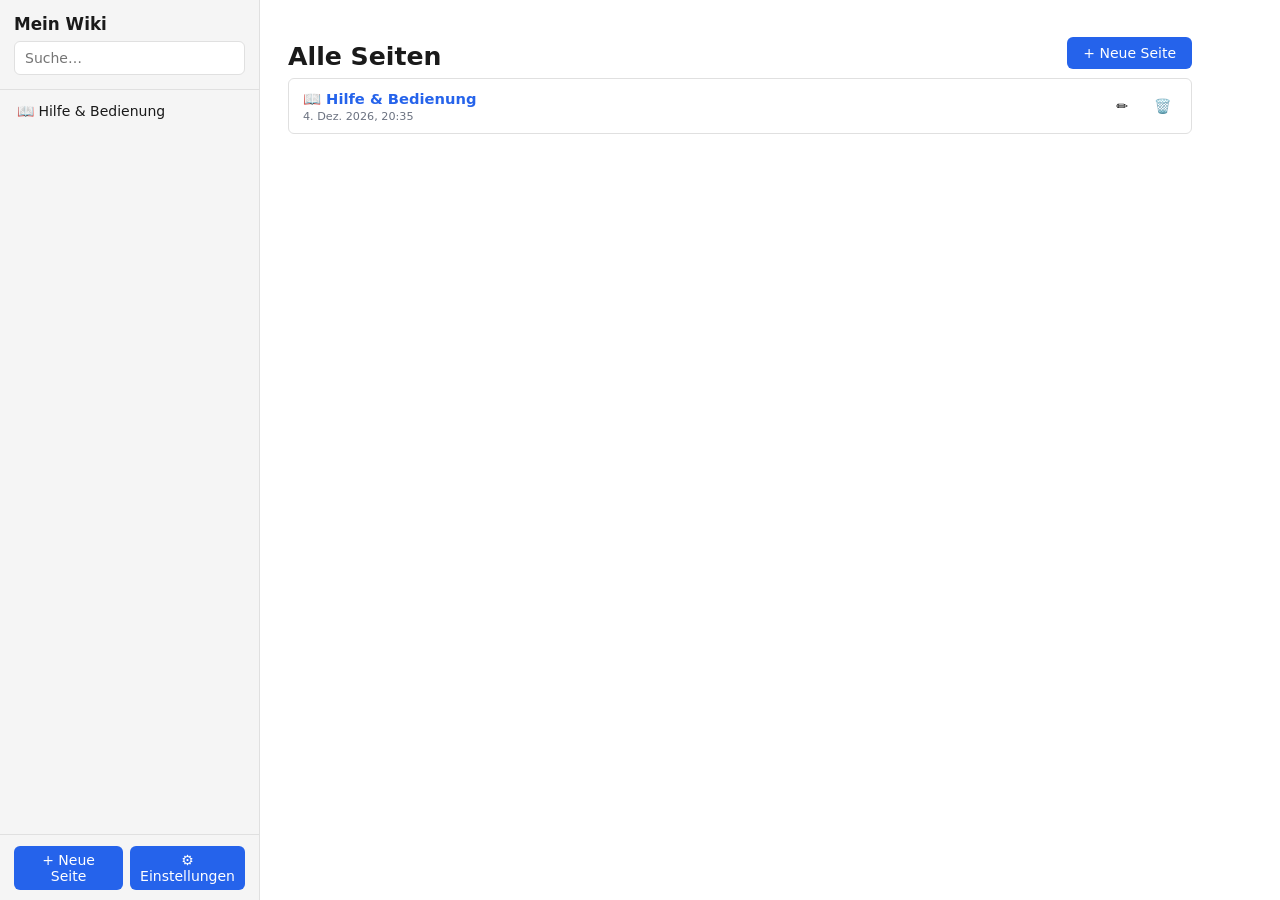
<file: bettina-wiki/index.html>
<!doctype html>
<html lang="de">
  <meta charset="utf-8" />
  <meta name="viewport" content="width=device-width,initial-scale=1" />
  <title id="title">Mein Wiki</title>
  <link
    rel="icon"
    type="image/svg+xml"
    href="data:image/svg+xml,%3Csvg xmlns='http://www.w3.org/2000/svg' viewBox='0 0 100 100'%3E%3Crect width='100' height='100' rx='20' fill='%232563eb'/%3E%3Ctext x='50' y='70' font-size='65' font-weight='700' font-family='system-ui,sans-serif' text-anchor='middle' fill='white'%3EB%3C/text%3E%3C/svg%3E"
  />

  <style>
    :root {
      --font:
        system-ui, -apple-system, Segoe UI, Roboto, Helvetica, Arial, sans-serif;
      --mono: SF Mono, Cascadia Code, Consolas, monospace;
      --size: 14px;
      --color: #1a1a1a;
      --bg: #fff;
      --sb-bg: #f5f5f5;
      --sb-w: 260px;
      --link: #2563eb;
      --btn: #2563eb;
      --btn-c: #fff;
      --btn-r: 6px;
      --bd: #e0e0e0;
      --focus: #2563eb;
      --ok: #16a34a;
      --err: #dc2626;
      --muted: #6b7280;
      --h-mg: 1rem 0 0.5rem;
      --h1: 1.8rem;
      --h2: 1.5rem;
      --h3: 1.3rem;
      --gap: 0.5rem;
    }
    *,
    *::before,
    *::after {
      box-sizing: border-box;
      margin: 0;
      padding: 0;
    }
    html {
      font-family: var(--font);
      font-size: var(--size);
      color: var(--color);
      background: var(--bg);
      scroll-behavior: smooth;
    }
    body {
      margin: 0;
      display: flex;
      min-height: 100vh;
    }
    a {
      color: var(--link);
      text-decoration: none;
    }
    a:hover {
      text-decoration: underline;
    }
    a.wl {
      border-bottom: 1px dotted var(--link);
    }
    a.wl::before {
      content: "📄 ";
      font-size: 0.8em;
    }
    a.wl:hover::after {
      content: " (Wiki-Seite)";
      font-size: 0.7em;
      color: var(--muted);
    }
    a[href^="http"]::after {
      content: " ↗";
      font-size: 0.7em;
    }
    button {
      cursor: pointer;
      font: inherit;
      font-size: inherit;
    }
    :focus-visible {
      outline: 2px solid var(--focus);
      outline-offset: 2px;
    }
    input,
    textarea {
      font: inherit;
      font-size: inherit;
      border: 1px solid var(--bd);
      border-radius: var(--btn-r);
      padding: 8px 10px;
      width: 100%;
    }
    input:focus,
    textarea:focus {
      outline: 2px solid var(--focus);
      outline-offset: -1px;
      border-color: transparent;
    }

    /* Sidebar */
    #sb {
      width: var(--sb-w);
      background: var(--sb-bg);
      border-right: 1px solid var(--bd);
      display: flex;
      flex-direction: column;
      overflow: hidden;
      position: fixed;
      top: 0;
      left: 0;
      bottom: 0;
      z-index: 10;
    }
    #sb header {
      padding: 1rem;
      border-bottom: 1px solid var(--bd);
    }
    #sb header h1 {
      font-size: 1.2rem;
      font-weight: 700;
    }
    #sb header h1 a {
      color: var(--color);
    }
    #sb #s-i {
      margin-top: 0.5rem;
    }
    #pl {
      flex: 1;
      overflow-y: auto;
      padding: 0.5rem 0;
    }
    #pl a {
      display: block;
      padding: 6px 1rem;
      color: var(--color);
      border-left: 3px solid transparent;
      overflow: hidden;
      text-overflow: ellipsis;
      white-space: nowrap;
    }
    #pl a:hover,
    #pl a.act {
      background: rgba(0, 0, 0, 0.05);
      border-left-color: var(--link);
      text-decoration: none;
    }
    #pl a.act {
      font-weight: 600;
    }
    #sb footer {
      padding: 0.75rem 1rem;
      border-top: 1px solid var(--bd);
      display: flex;
      gap: 0.5rem;
      flex-wrap: wrap;
    }
    #sb footer button {
      flex: 1;
      padding: 6px 10px;
      background: var(--btn);
      color: var(--btn-c);
      border: 0;
      border-radius: var(--btn-r);
    }

    /* Main content */
    #main {
      flex: 1;
      margin-left: var(--sb-w);
      padding: 2rem;
      max-width: 960px;
      min-height: 100vh;
    }
    #main h1 {
      font-size: var(--h1);
      margin: var(--h-mg);
    }
    #main h2 {
      font-size: var(--h2);
      margin: var(--h-mg);
    }
    #main h3 {
      font-size: var(--h3);
      margin: var(--h-mg);
    }
    #main h4 {
      margin: var(--h-mg);
    }
    #main p {
      margin: 0.5rem 0;
      line-height: 1.6;
    }
    #main ul,
    #main ol {
      margin: 0.5rem 0;
      padding-left: 1.5rem;
    }
    #main li {
      margin: 0.25rem 0;
    }
    #main li.t {
      list-style: none;
      margin-left: -1.5rem;
    }
    #main li.t input[type="checkbox"] {
      width: auto;
      margin-right: 0.4rem;
    }
    #main table {
      border-collapse: collapse;
      margin: 0.5rem 0;
      width: 100%;
    }
    #main th,
    #main td {
      border: 1px solid var(--bd);
      padding: 6px 10px;
      text-align: left;
    }
    #main th {
      background: var(--sb-bg);
      font-weight: 600;
    }
    #main blockquote {
      border-left: 3px solid var(--link);
      padding: 0.25rem 1rem;
      margin: 0.5rem 0;
      color: var(--muted);
      background: rgba(37, 99, 235, 0.04);
    }
    #main pre {
      background: #f8f8f8;
      border: 1px solid var(--bd);
      border-radius: var(--btn-r);
      padding: 0.75rem 1rem;
      overflow-x: auto;
      font-family: var(--mono);
      font-size: 0.9rem;
      margin: 0.5rem 0;
    }
    #main code {
      font-family: var(--mono);
      font-size: 0.9em;
      background: #f0f0f0;
      padding: 2px 5px;
      border-radius: 3px;
    }
    #main pre code {
      background: 0 0;
      padding: 0;
    }
    #main hr {
      border: 0;
      border-top: 2px solid var(--bd);
      margin: 1.5rem 0;
    }
    #main img {
      max-width: 100%;
      height: auto;
      border-radius: var(--btn-r);
    }

    /* Buttons inside main */
    .btn {
      padding: 8px 16px;
      border: 0;
      border-radius: var(--btn-r);
      cursor: pointer;
      font-size: inherit;
      display: inline-flex;
      align-items: center;
      gap: 4px;
    }
    .btn-p {
      background: var(--btn);
      color: var(--btn-c);
    }
    .btn-d {
      background: var(--err);
      color: #fff;
    }
    .btn-o {
      background: 0 0;
      border: 1px solid var(--bd);
      color: var(--color);
    }
    .btn-s {
      background: var(--ok);
      color: #fff;
    }
    .btn-sm {
      padding: 4px 10px;
      font-size: 0.85rem;
    }
    .btn:disabled {
      opacity: 0.5;
      cursor: default;
    }

    /* Page list items */
    .pg-e {
      padding: 0.75rem 1rem;
      border: 1px solid var(--bd);
      border-radius: var(--btn-r);
      margin-bottom: 0.5rem;
      display: flex;
      align-items: center;
      gap: 1rem;
    }
    .pg-e:hover {
      background: var(--sb-bg);
    }
    .pg-e .pg-t {
      flex: 1;
      overflow: hidden;
    }
    .pg-e .pg-t a {
      font-weight: 600;
      font-size: 1.05rem;
    }
    .pg-e .pg-t .pg-d {
      font-size: 0.8rem;
      color: var(--muted);
      margin-top: 2px;
    }
    .pg-e .pg-s,
    .pg-e .pg-x {
      background: 0 0;
      border: 0;
      cursor: pointer;
      padding: 4px 6px;
      border-radius: 4px;
      font-size: 1rem;
    }
    .pg-e .pg-s:hover,
    .pg-e .pg-x:hover {
      background: rgba(0, 0, 0, 0.08);
    }

    /* Editor */
    #ed-s {
      display: flex;
      gap: 1rem;
      min-height: 60vh;
      margin-top: 1rem;
    }
    #ed-s textarea,
    #ed-s #ed-p {
      flex: 1;
      min-width: 0;
      padding: 1rem;
      border: 1px solid var(--bd);
      border-radius: var(--btn-r);
    }
    #ed-s textarea {
      resize: none;
      font-family: var(--mono);
      font-size: 0.9rem;
      line-height: 1.5;
      tab-size: 2;
    }
    #ed-s #ed-p {
      overflow-y: auto;
      background: var(--bg);
    }
    #ed-s #ed-p > :first-child {
      margin-top: 0;
    }
    #ed-h {
      display: flex;
      gap: 0.5rem;
      align-items: center;
      flex-wrap: wrap;
      padding-bottom: 0.75rem;
      border-bottom: 1px solid var(--bd);
      margin-bottom: 1rem;
    }
    #ed-h .ed-st {
      font-size: 0.8rem;
      color: var(--muted);
      margin-left: auto;
    }
    /* Editor Toolbar */
    #ed-tb {
      display: flex;
      gap: 2px;
      flex-wrap: wrap;
      padding: 6px 0;
      border-bottom: 1px solid var(--bd);
      margin-bottom: 0;
      position: sticky;
      top: 0;
      z-index: 5;
      background: var(--bg);
      box-shadow: 0 2px 6px rgba(0, 0, 0, 0.08);
    }
    #ed-tb button {
      background: transparent;
      border: 1px solid transparent;
      border-radius: 4px;
      cursor: pointer;
      padding: 3px 7px;
      font-size: 0.85rem;
      line-height: 1.2;
      color: var(--color);
      white-space: nowrap;
    }
    #ed-tb button:hover {
      background: rgba(0, 0, 0, 0.06);
      border-color: var(--bd);
    }
    #ed-tb button:active {
      background: rgba(0, 0, 0, 0.1);
    }
    #ed-tb .tb-s {
      border-left: 1px solid var(--bd);
      width: 0;
      padding: 0;
      margin: 2px 3px;
      height: 1.2rem;
    }
    #ed-tb .tb-lbl {
      font-size: 0.65rem;
      color: var(--muted);
      padding: 3px 4px;
      text-transform: uppercase;
      letter-spacing: 0.5px;
    }

    /* Status bar */
    #st {
      position: fixed;
      bottom: 0;
      left: var(--sb-w);
      right: 0;
      padding: 4px 1rem;
      font-size: 0.8rem;
      text-align: center;
      z-index: 20;
      transition: opacity 0.3s;
      opacity: 0;
      pointer-events: none;
    }
    #st.sh {
      opacity: 1;
    }
    #st.st-ok {
      background: var(--ok);
      color: #fff;
    }
    #st.st-err {
      background: var(--err);
      color: #fff;
    }
    #st.st-info {
      background: var(--link);
      color: #fff;
    }

    /* Search */
    #sr {
      padding: 0.5rem 0;
    }
    #sr .sr-r {
      padding: 6px 0;
      border-bottom: 1px solid var(--bd);
    }
    #sr .sr-r:last-child {
      border: 0;
    }
    #sr .sr-r a {
      font-weight: 600;
    }
    #sr .sr-r .sr-ex {
      font-size: 0.85rem;
      color: var(--muted);
      margin-top: 2px;
    }
    #sr .sr-r .sr-ex em {
      background: #fef08a;
      font-style: normal;
      padding: 1px 3px;
      border-radius: 2px;
    }

    /* Settings */
    #set label {
      display: block;
      font-weight: 600;
      margin-top: 1rem;
      margin-bottom: 0.3rem;
    }
    #set input,
    #set textarea {
      max-width: 500px;
    }
    #set textarea {
      min-height: 80px;
      resize: vertical;
    }
    #set .imp {
      margin-top: 2rem;
      padding-top: 1rem;
      border-top: 1px solid var(--bd);
      font-size: 0.85rem;
      color: var(--muted);
      line-height: 1.6;
    }
    #set .imp a {
      color: var(--muted);
      text-decoration: underline;
    }
    #set .imp a:hover {
      color: var(--link);
    }

    /* Empty state */
    .empty {
      padding: 2rem;
      text-align: center;
      color: var(--muted);
    }

    /* Notifications */
    #noti {
      position: fixed;
      top: 1rem;
      right: 1rem;
      z-index: 100;
      display: flex;
      flex-direction: column;
      gap: 0.5rem;
    }
    #noti > div {
      padding: 0.75rem 1rem;
      border-radius: var(--btn-r);
      color: #fff;
      animation: n 0.3s ease;
      max-width: 350px;
    }
    #noti > div.n-ok {
      background: var(--ok);
    }
    #noti > div.n-err {
      background: var(--err);
    }
    #noti > div.n-info {
      background: var(--link);
    }
    @keyframes n {
      from {
        opacity: 0;
        transform: translateX(1rem);
      }
      to {
        opacity: 1;
        transform: translateX(0);
      }
    }

    /* Modal overlay */
    #mo {
      position: fixed;
      inset: 0;
      background: rgba(0, 0, 0, 0.4);
      z-index: 200;
      display: flex;
      align-items: center;
      justify-content: center;
    }
    #mo > div {
      background: var(--bg);
      border-radius: 8px;
      padding: 1.5rem;
      max-width: 400px;
      width: 90%;
      box-shadow: 0 20px 60px rgba(0, 0, 0, 0.2);
    }
    #mo h3 {
      margin-bottom: 1rem;
    }
    #mo .mo-b {
      display: flex;
      gap: 0.5rem;
      justify-content: flex-end;
      margin-top: 1rem;
    }

    /* Responsive */
    @media (max-width: 700px) {
      #sb {
        position: fixed;
        width: 100%;
        height: auto;
        bottom: auto;
        border-right: 0;
        border-bottom: 1px solid var(--bd);
        flex-direction: row;
        align-items: center;
        padding: 0.5rem 1rem;
        z-index: 50;
      }
      #sb header {
        padding: 0;
        border: 0;
        display: flex;
        align-items: center;
        gap: 0.5rem;
      }
      #sb header h1 {
        font-size: 1rem;
      }
      #sb #s-i {
        margin: 0;
        width: auto;
        flex: 1;
      }
      #pl,
      #sb footer {
        display: none;
      }
      #main {
        margin-left: 0;
        margin-top: 3.5rem;
        padding: 1rem;
      }
      #st {
        left: 0;
      }
      #ed-s {
        flex-direction: column;
      }
      #ed-s textarea,
      #ed-s #ed-p {
        min-height: 40vh;
      }
    }
  </style>

  <div id="sb">
    <header>
      <h1><a href="?" id="wt">Wiki</a></h1>
      <input id="s-i" type="search" placeholder="Suche…" autocomplete="off" />
    </header>
    <nav id="pl"></nav>
    <footer>
      <button id="bn">+ Neue Seite</button>
      <button id="bs">⚙ Einstellungen</button>
    </footer>
  </div>

  <main id="main"></main>
  <div id="st"></div>
  <div id="noti"></div>

  <script>
    // ═══════════════════════════════════════════
    // LIB: Event Emitter
    // ═══════════════════════════════════════════
    const EE = new (class {
      constructor() {
        this._e = {};
      }
      on(e, f) {
        (this._e[e] = this._e[e] || []).push(f);
      }
      off(e, f) {
        const l = this._e[e];
        l && (this._e[e] = l.filter((i) => i !== f));
      }
      emit(e, ...a) {
        (this._e[e] || []).forEach((f) => f(...a));
      }
    })();

    // ═══════════════════════════════════════════
    // LIB: Storage (localStorage — works with file://)
    // ═══════════════════════════════════════════
    const ST = {
      _pages: null,
      _meta: null,
      KEY: "wiki_data",
      load() {
        try {
          const raw = localStorage.getItem(this.KEY);
          if (raw) {
            const d = JSON.parse(raw);
            this._pages = d.pages || [];
            this._meta = d.meta || { title: "Mein Wiki", description: "" };
          } else {
            this._pages = [];
            this._meta = { title: "Mein Wiki", description: "" };
          }
        } catch (e) {
          this._pages = [];
          this._meta = { title: "Mein Wiki", description: "" };
        }
        return this;
      },
      save() {
        try {
          localStorage.setItem(
            this.KEY,
            JSON.stringify({ pages: this._pages, meta: this._meta }),
          );
        } catch (e) {
          console.error("save", e);
        }
      },
      getAllPages() {
        return this._pages;
      },
      getPage(id) {
        return this._pages.find((p) => p.id === id) || null;
      },
      putPage(p) {
        p.updated = Date.now();
        const i = this._pages.findIndex((x) => x.id === p.id);
        if (i > -1) this._pages[i] = p;
        else this._pages.push(p);
        this.save();
      },
      delPage(id) {
        this._pages = this._pages.filter((x) => x.id !== id);
        this.save();
      },
      getMeta() {
        return this._meta;
      },
      putMeta(v) {
        this._meta = v;
        this.save();
      },
    };
    ST.load();

    // ═══════════════════════════════════════════
    // LIB: Markdown Parser
    // ═══════════════════════════════════════════
    function md(t) {
      if (!t) return "";
      const es = (text) =>
        text
          .replace(/&/g, "&amp;")
          .replace(/</g, "&lt;")
          .replace(/>/g, "&gt;")
          .replace(/"/g, "&quot;");
      let html = [],
        codeBlocks = [],
        id = 0;
      // Extract code blocks
      t = t.replace(/```(\w*)\n?([\s\S]*?)```/gm, (_, l, c) => {
        const n = id++;
        codeBlocks[n] = { lang: l, code: c.replace(/^`*|`*$/g, "") };
        return `\x00CODE${n}\x00`;
      });
      // Extract inline HTML tags
      t = t.replace(/<\/?[a-zA-Z][^>]*>/g, (m) => {
        const n = id++;
        html[n] = m;
        return `\x00HTML${n}\x00`;
      });
      // Blockquotes — handle before HTML escaping (> would become &gt;)
      t = t.replace(/^>\s+(.*)$/gm, "<blockquote>$1</blockquote>");
      t = t.replace(/<\/blockquote>\n<blockquote>/g, "\n");
      // Protect blockquote tags from escaping
      t = t.replace(/<\/?blockquote>/g, (m) => {
        const n = id++;
        html[n] = m;
        return `\x00HTML${n}\x00`;
      });
      // Escape HTML except our markers
      t = es(t);
      // Restore HTML markers
      t = t.replace(/\x00HTML(\d+)\x00/g, (_, n) => html[+n]);
      // Headings
      t = t.replace(
        /^(#{1,6})\s+(.*)$/gm,
        (_, h, text) => `<h${h.length}>${text.trim()}</h${h.length}>`,
      );
      // Bold/Italic/Strikethrough (order: *** before ** before *)
      t = t.replace(/\*\*\*(.+?)\*\*\*/g, "<strong><em>$1</em></strong>");
      t = t.replace(/\*\*(.+?)\*\*/g, "<strong>$1</strong>");
      t = t.replace(/\*(.+?)\*/g, "<em>$1</em>");
      t = t.replace(/~~(.+?)~~/g, "<del>$1</del>");
      // Images & links
      t = t.replace(
        /!\[([^\]]*)\]\(([^\s)]+)(?:\s+"([^"]*)")?\)/g,
        (_, alt, src, title) =>
          `<img src="${src}" alt="${alt}"${title ? ` title="${title}"` : ""}>`,
      );
      t = t.replace(
        /\[([^\]]*)\]\(([^\s)]+)(?:\s+"([^"]*)")?\)/g,
        (_, text, href, title) =>
          `<a href="${href}"${title ? ` title="${title}"` : ""}>${text}</a>`,
      );
      // Wiki links [[Seite]] or [[text|seite]] — slugify + class for styling
      t = t.replace(
        /\[\[([^\]|]+)\|([^\]]+)\]\]/g,
        (_, text, page) =>
          `<a href="?page=${slugify(page)}" class=wl>${text}</a>`,
      );
      t = t.replace(
        /\[\[([^\]]+)\]\]/g,
        (_, text) => `<a href="?page=${slugify(text)}" class=wl>${text}</a>`,
      );
      // Horizontal rules
      t = t.replace(/^(?:[-*_]){3,}\s*$/gm, "<hr>");
      // Unordered lists
      t = t.replace(/^[\t ]*[-*+]\s+(.*)$/gm, "<li>$1</li>");
      t = t.replace(/(?:<li>.*<\/li>\n?)+/g, (m) => `<ul>${m}</ul>`);
      // Ordered lists
      t = t.replace(/^[\t ]*\d+[.)]\s+(.*)$/gm, "<li>$1</li>");
      t = t.replace(/(?:<li>.*?<\/li>\n?)+/g, (m) =>
        /<ul>/.test(m) ? m : `<ol>${m}</ol>`,
      );
      // Fix nested lists
      t = t.replace(/<ul>\s*<li>(\s*<ul>)/g, "<li>$1");
      t = t.replace(/<ol>\s*<li>(\s*<ol>)/g, "<li>$1");
      t = t.replace(/(<\/ul>\s*)<\/li>\s*<\/ul>/g, "$1</ul>");
      t = t.replace(/(<\/ol>\s*)<\/li>\s*<\/ol>/g, "$1</ol>");
      t = t.replace(/<\/ul>\n?<ul>/g, "");
      t = t.replace(/<\/ol>\n?<ol>/g, "");
      t = t.replace(/<ul>\s*<ol>/g, "<ul>");
      t = t.replace(/<\/ol>\s*<\/ul>/g, "</ul>");
      t = t.replace(/<ol>\s*<ul>/g, "<ol>");
      t = t.replace(/<\/ul>\s*<\/ol>/g, "</ol>");
      // Tables — convert | ... | ... | to HTML table
      t = t.replace(/^\|(.+)\|$/gm, (m) => {
        const cells = m
          .slice(1, -1)
          .split("|")
          .map((c) => c.trim());
        return "<tr><td>" + cells.join("</td><td>") + "</td></tr>";
      });
      t = t.replace(/(<tr>.*<\/tr>\n?)+/g, (m) => {
        // Check if first row is a header (contains ---)
        const lines = m.trim().split("\n");
        let header = "";
        let body = m;
        if (lines.length > 1 && /^<tr><td>-{3,}/.test(lines[1])) {
          header = lines[0];
          body = lines.slice(2).join("\n");
          header = header.replace(/<td>/g, "<th>").replace(/<\/td>/g, "<\/th>");
          return (
            "<table><thead>" +
            header +
            "</thead><tbody>" +
            body +
            "</tbody></table>"
          );
        }
        return "<table>" + m + "</table>";
      });
      // Task lists: - [ ] and - [x]
      t = t.replace(
        /<li>\[ \] /g,
        "<li class=t><input type=checkbox disabled> ",
      );
      t = t.replace(
        /<li>\[x\] /g,
        "<li class=t><input type=checkbox disabled checked> ",
      );
      // Inline code
      t = t.replace(/`([^`]+)`/g, "<code>$1</code>");
      // Paragraphs — wrap remaining text blocks
      let lines = t
        .split("\n\n")
        .map((b) => {
          b = b.trim();
          if (!b) return "";
          if (
            /^<(?:h[1-6]|ul|ol|li|blockquote|pre|hr|div|table|img)/.test(b) ||
            (/<\/[a-z]+>$/.test(b) && !/^<(?:p|a|em|strong|code|del)/.test(b))
          )
            return b;
          return `<p>${b.replace(/\n/g, "<br>")}</p>`;
        })
        .join("\n");
      // Restore code blocks
      for (let n = 0; n < codeBlocks.length; n++) {
        const { lang, code } = codeBlocks[n];
        lines = lines.replace(
          `\x00CODE${n}\x00`,
          `<pre><code${lang ? ` class="language-${lang}"` : ""}>${es(code)}</code></pre>`,
        );
      }
      return lines;
    }

    // ═══════════════════════════════════════════
    // APP: State & Navigation
    // ═══════════════════════════════════════════
    const A = {
      p: [],
      m: { title: "Mein Wiki", description: "" },
      edits: null,
      ed: { showPreview: true },
      stTm: null,
    };

    function nav(u) {
      history.pushState({}, "", u || "?");
      render();
    }
    window.addEventListener("popstate", render);

    // ═══════════════════════════════════════════
    // APP: Notifications & Status
    // ═══════════════════════════════════════════
    function noti(msg, type = "info", dur = 3000) {
      const d = document.createElement("div");
      d.className = "n-" + type;
      d.textContent = msg;
      document.getElementById("noti").appendChild(d);
      setTimeout(() => d.remove(), dur);
    }
    function st(msg, type = "ok", dur = 2000) {
      const e = document.getElementById("st");
      e.textContent = msg;
      e.className = "sh st-" + type;
      clearTimeout(A.stTm);
      A.stTm = setTimeout(() => (e.className = ""), dur);
    }

    // ═══════════════════════════════════════════
    // APP: Views
    // ═══════════════════════════════════════════
    function render() {
      const q = Object.fromEntries(new URLSearchParams(location.search));
      const main = document.getElementById("main"),
        pl = document.getElementById("pl");
      renderPageList(pl);
      if (q.settings !== void 0) renderSettings(main);
      else if (q.edit !== void 0) renderEditor(main, q.edit);
      else if (q.search !== void 0) renderSearch(main, q.search);
      else if (q.page !== void 0) renderPage(main, q.page);
      else renderAllPages(main);
    }

    function renderPageList(el) {
      const q = Object.fromEntries(new URLSearchParams(location.search));
      const curPage = q.page || "";
      el.innerHTML =
        A.p
          .map(
            (p) =>
              `<a href="?page=${encodeURIComponent(p.slug)}" data-slug="${esc(p.slug)}"${p.slug === curPage ? " class=act" : ""}>${esc(p.title)}</a>`,
          )
          .join("") || "<div class=empty>Keine Seiten</div>";
    }

    // Global click handler for sidebar links (prevents full page reload)
    document.addEventListener("click", (e) => {
      const a = e.target.closest("#pl a");
      if (a) {
        e.preventDefault();
        const slug = a.dataset.slug;
        if (slug) nav("?page=" + encodeURIComponent(slug));
        else nav(a.getAttribute("href") || "?");
      }
    });

    function renderAllPages(el) {
      document.title = A.m.title;
      let html = `<header style="display:flex;align-items:center;justify-content:space-between;flex-wrap:wrap;gap:.5rem"><h1>Alle Seiten</h1><button class="btn btn-p" onclick="nav('?edit=')">+ Neue Seite</button></header>`;
      if (!A.p.length)
        html += `<div class=empty><p>Noch keine Seiten.</p><p><button class="btn btn-p" onclick="nav('?edit=')" style=margin-top:1rem>Erste Seite anlegen</button></p></div>`;
      else
        html += A.p
          .map(
            (p) =>
              `<div class=pg-e><div class=pg-t><a href="?page=${encodeURIComponent(p.slug)}">${esc(p.title)}</a><div class=pg-d>${p.updated ? date(p.updated) : ""}</div></div><button class=pg-s onclick="nav('?edit=${encodeURIComponent(p.slug)}')" title="Bearbeiten">✏️</button><button class=pg-x onclick="delPage('${p.id}')" title="Löschen">🗑️</button></div>`,
          )
          .join("");
      el.innerHTML = html;
    }

    function renderPage(el, slug) {
      if (!slug) {
        renderAllPages(el);
        return;
      }
      const slugLc = slug.toLowerCase();
      const p = A.p.find((x) => x.slug.toLowerCase() === slugLc);
      if (!p) {
        const title = slug
          .replace(/_/g, " ")
          .replace(/\b\w/g, (c) => c.toUpperCase());
        const mo = document.createElement("div");
        mo.id = "mo";
        mo.innerHTML = `<div><h3>Seite nicht gefunden</h3><p>Die Seite "${esc(title)}" existiert noch nicht.</p><div class=mo-b><button class="btn btn-o" onclick="this.closest('#mo').remove();nav('?')">Abbrechen</button><button class="btn btn-p" id=mo-c>Seite anlegen</button></div></div>`;
        document.body.appendChild(mo);
        document.getElementById("mo-c").onclick = () => {
          mo.remove();
          nav(
            "?edit=" +
              encodeURIComponent(slug) +
              "&title=" +
              encodeURIComponent(title),
          );
        };
        el.innerHTML = `<header><h1>Seite nicht gefunden</h1></header><div class=empty><p>Die Seite "${esc(slug)}" existiert nicht.</p></div>`;
        document.title = "404 | " + A.m.title;
        return;
      }
      document.title = p.title + " | " + A.m.title;
      el.innerHTML =
        `<header style="display:flex;align-items:center;justify-content:space-between;flex-wrap:wrap;gap:.5rem"><h1>${esc(p.title)}</h1><div style=display:flex;gap:4px><button class="btn btn-p btn-sm" onclick="nav('?edit=${encodeURIComponent(p.slug)}')">✏️ Bearbeiten</button><button class="btn btn-o btn-sm" onclick="expPage('${p.id}')">📥 .md</button><button class="btn btn-d btn-sm" onclick="delPage('${p.id}')">🗑️</button></div></header>` +
        md(p.content);
    }

    function renderEditor(el, slug) {
      const qp = Object.fromEntries(new URLSearchParams(location.search));
      const isNew =
        !slug || !A.p.find((x) => x.slug.toLowerCase() === slug.toLowerCase());
      const p = isNew
        ? {
            title:
              qp.title ||
              (slug
                ? slug
                    .replace(/_/g, " ")
                    .replace(/\b\w/g, (c) => c.toUpperCase())
                : ""),
            slug: slug || "",
            content: "",
            id: "",
          }
        : A.p.find((x) => x.slug.toLowerCase() === slug.toLowerCase());
      if (!A.edits || A.edits.id !== p.id)
        A.edits = {
          id: p.id,
          title: p.title,
          slug: p.slug,
          content: p.content,
          origContent: p.content,
        };
      document.title =
        (isNew ? "Neue Seite" : "Bearbeiten: " + p.title) + " | " + A.m.title;

      el.innerHTML = `<div id=ed-h><h1 style=margin:0>${isNew ? "Neue Seite" : esc(p.title)}</h1><span class=ed-st id=ed-st></span></div>
  <div style=display:flex;gap:1rem;flex-wrap:wrap;margin-bottom:1rem>
    <div style=flex:2;min-width:200px><label style=font-weight:600;display:block;margin-bottom:4px>Titel</label><input id=ed-t value="${esc(p.title)}" oninput="edT(this.value)" placeholder="Seitentitel"></div>
    <div style=flex:1;min-width:150px><label style=font-weight:600;display:block;margin-bottom:4px>Slug (URL)</label><input id=ed-slug value="${esc(p.slug)}" oninput="edS(this.value)" placeholder="seiten-slug"></div>
  </div>
  <div style=display:flex;gap:.5rem;flex-wrap:wrap;margin-bottom:.5rem>
    <button class="btn btn-p btn-sm" id=ed-m onclick="togglePreview()">👁️ Vorschau</button>
    <button class="btn btn-sm" id=ed-w style="background:0 0;border:1px solid var(--bd);color:var(--color)" onclick="toggleWrap()">↔️ Wrap</button>
    <span style=flex:1></span>
    <button class="btn btn-s btn-sm" onclick="savePage()">💾 Speichern</button>
    <button class="btn btn-o btn-sm" onclick="nav('?page=${encodeURIComponent(p.slug || "")}')">Abbrechen</button>
  </div>
  <div id=ed-tb>
    <button onclick="fm('bold')" title="Fett (Ctrl+B)"><b>B</b></button>
    <button onclick="fm('italic')" title="Kursiv (Ctrl+I)"><i>I</i></button>
    <button onclick="fm('code')" title="Code (Ctrl+\`)">&lt;/&gt;</button>
    <span class=tb-s></span>
    <button onclick="fm('h1')" title="Überschrift 1">H1</button>
    <button onclick="fm('h2')" title="Überschrift 2">H2</button>
    <button onclick="fm('h3')" title="Überschrift 3">H3</button>
    <span class=tb-s></span>
    <button onclick="fm('ul')" title="Aufzählung">•</button>
    <button onclick="fm('ol')" title="Nummerierte Liste">1.</button>
    <button onclick="fm('task')" title="Checkbox">☐</button>
    <button onclick="fm('quote')" title="Zitat">❞</button>
    <button onclick="fm('hr')" title="Trennlinie">—</button>
    <button onclick="fm('table')" title="Tabelle">⊞</button>
    <span class=tb-s></span>
    <button onclick="fm('pre')" title="Code-Block">▣</button>
    <span class=tb-s></span>
    <button onclick="fm('link')" title="Link">🔗</button>
    <button onclick="fm('img')" title="Bild">🖼</button>
    <button onclick="fm('wlink')" title="Wiki-Link [[Seite]]">⫧</button>
  </div>
  <div id=ed-s><textarea id=ed-ta placeholder="Markdown hier eingeben…" oninput="edC(this.value)">${esc(p.content)}</textarea><div id=ed-p style="${A.ed.showPreview ? "" : "display:none"}">${p.content ? md(p.content) : "<p class=empty>Vorschau</p>"}</div></div>`;

      const ta = document.getElementById("ed-ta");
      if (ta) ta.focus();
      A.ed.showPreview = true;
    }

    function togglePreview() {
      A.ed.showPreview = !A.ed.showPreview;
      const p = document.getElementById("ed-p");
      if (p) p.style.display = A.ed.showPreview ? "" : "none";
      document.getElementById("ed-m").textContent = A.ed.showPreview
        ? "👁️ Vorschau"
        : "👁️ Zeigen";
    }

    function toggleWrap() {
      const ta = document.getElementById("ed-ta");
      if (ta) {
        ta.style.whiteSpace =
          ta.style.whiteSpace === "pre" ? "pre-wrap" : "pre";
        document.getElementById("ed-w").style.background =
          ta.style.whiteSpace === "pre" ? "rgba(0,0,0,.05)" : "transparent";
      }
    }

    // Format helper for toolbar buttons
    function fm(type) {
      const ta = document.getElementById("ed-ta");
      if (!ta) return;
      const s = ta.selectionStart,
        e = ta.selectionEnd;
      const sel = ta.value.slice(s, e);
      const pre = ta.value.slice(0, s),
        post = ta.value.slice(e);
      const ins = (before, after, placeholder) => {
        const txt = sel || placeholder;
        ta.value = pre + before + txt + after + post;
        const p = s + before.length;
        ta.selectionStart = p;
        ta.selectionEnd = p + txt.length;
        ta.focus();
        ta.dispatchEvent(new Event("input"));
      };
      const ln = (prefix, placeholder) => {
        const txt = sel || placeholder;
        const before = pre.endsWith("\n") || pre === "" ? "" : "\n";
        const after = post.startsWith("\n") || post === "" ? "" : "\n";
        ta.value = pre + before + prefix + txt + after + post;
        const p = s + before.length + prefix.length;
        ta.selectionStart = p;
        ta.selectionEnd = p + txt.length;
        ta.focus();
        ta.dispatchEvent(new Event("input"));
      };
      switch (type) {
        case "bold":
          ins("**", "**", "fetter Text");
          break;
        case "italic":
          ins("*", "*", "kursiver Text");
          break;
        case "code":
          ins("`", "`", "code");
          break;
        case "pre":
          ins("```\n", "\n```", "code");
          break;
        case "h1":
          ln("# ", "Überschrift");
          break;
        case "h2":
          ln("## ", "Überschrift");
          break;
        case "h3":
          ln("### ", "Überschrift");
          break;
        case "ul":
          ln("- ", "Listenpunkt");
          break;
        case "ol":
          ln("1. ", "Listenpunkt");
          break;
        case "quote":
          ln("> ", "Zitat");
          break;
        case "hr":
          ins("", "", "\n---\n");
          ta.value = pre + "\n---\n" + post;
          ta.selectionStart = ta.selectionEnd = s + 5;
          ta.focus();
          ta.dispatchEvent(new Event("input"));
          break;
        case "link":
          ins("[", "](https://)", "Linktext");
          break;
        case "img":
          ins("![](", ")", "Bild-URL");
          break;
        case "wlink":
          ins("[[", "]]", "Seitenname");
          break;
        case "task":
          ln("- [ ] ", "Aufgabe");
          break;
        case "table":
          ins(
            "",
            "",
            "\n| Spalte 1 | Spalte 2 |\n|----------|----------|\n| Zelle    | Zelle    |",
          );
          ta.value =
            pre +
            "\n| Spalte 1 | Spalte 2 |\n|----------|----------|\n| Zelle    | Zelle    |" +
            post;
          const tp = s + 1;
          ta.selectionStart = tp;
          ta.selectionEnd = tp;
          ta.focus();
          ta.dispatchEvent(new Event("input"));
          break;
      }
    }

    function edT(v) {
      if (A.edits) {
        A.edits.title = v;
        A.edits.slug = slugify(v);
        const s = document.getElementById("ed-slug");
        if (s) s.value = A.edits.slug;
      }
      autoSave();
    }
    function edS(v) {
      if (A.edits) {
        A.edits.slug = slugify(v);
        autoSave();
      }
    }
    function edC(v) {
      if (A.edits) {
        A.edits.content = v;
        const p = document.getElementById("ed-p");
        if (p && p.style.display !== "none")
          p.innerHTML = md(v) || "<p class=empty>Vorschau</p>";
      }
      autoSave();
    }

    let _asTm = null;
    function autoSave() {
      clearTimeout(_asTm);
      _asTm = setTimeout(() => {
        if (A.edits) savePage(true);
      }, 800);
    }

    function savePage(silent) {
      if (!A.edits) return;
      const { id, title, slug, content, origContent } = A.edits;
      if (!title.trim()) return noti("Titel darf nicht leer sein", "err");
      const slug2 = slug || slugify(title);
      const existing = A.p.find((p) => p.slug === slug2 && p.id !== id);
      if (existing) return noti("Slug wird bereits verwendet: " + slug2, "err");

      const now = Date.now();
      const page = {
        id: id || "p_" + now + "_" + Math.random().toString(36).slice(2, 6),
        title: title.trim(),
        slug: slug2,
        content: content,
        created: id ? A.p.find((p) => p.id === id)?.created || now : now,
        updated: now,
      };
      ST.putPage(page);
      if (!silent) noti("Gespeichert: " + page.title, "ok");
      st("Gespeichert ✓", "ok");
      const idx = A.p.findIndex((p) => p.id === page.id);
      if (idx > -1) A.p[idx] = page;
      else A.p.push(page);
      A.edits = { ...A.edits, id: page.id, origContent: content };
      if (!id)
        history.replaceState({}, "", "?edit=" + encodeURIComponent(page.slug));
      const pl = document.getElementById("pl");
      if (pl) renderPageList(pl);
    }

    function delPage(id) {
      const p = A.p.find((x) => x.id === id);
      if (!p) return;
      const mo = document.createElement("div");
      mo.id = "mo";
      mo.innerHTML = `<div><h3>Seite löschen?</h3><p>Soll "${esc(p.title)}" wirklich gelöscht werden?</p><div class=mo-b><button class="btn btn-o" onclick="this.closest('#mo').remove()">Abbrechen</button><button class="btn btn-d" id=mo-c>Löschen</button></div></div>`;
      document.body.appendChild(mo);
      document.getElementById("mo-c").onclick = () => {
        ST.delPage(id);
        A.p = A.p.filter((x) => x.id !== id);
        mo.remove();
        noti("Gelöscht: " + p.title, "info");
        nav("?");
      };
    }

    function renderSettings(el) {
      document.title = "Einstellungen | " + A.m.title;
      el.innerHTML = `<div id=set><h1>Wiki Einstellungen</h1>
  <label>Titel</label><input id=st-t value="${esc(A.m.title)}">
  <label>Beschreibung</label><textarea id=st-d>${esc(A.m.description)}</textarea>
  <div style=margin-top:1.5rem;display:flex;gap:.5rem;flex-wrap:wrap>
    <button class="btn btn-p" onclick="saveSettings()">💾 Speichern</button>
    <button class="btn btn-o" onclick="nav('?')">Abbrechen</button>
    <span style=flex:1></span>
    <button class="btn btn-o btn-sm" onclick="expAllZip()">📦 Alle exportieren (.zip)</button>
    <button class="btn btn-o btn-sm" onclick="expAllDir()">📁 In Ordner exportieren</button>
    <button class="btn btn-o btn-sm" onclick="impFiles()">📂 .md importieren</button>
  </div>
  <div class=imp>
    <strong>Version 1.0.0</strong> &middot; erstellt mit ♥ von <strong>Elmar</strong> für <strong>Bettina</strong><br>
    <a href="https://github.com/elmohuppi-stack/bettina-wiki" target=_blank>github.com/elmohuppi-stack/bettina-wiki</a>
  </div></div>`;
    }

    function saveSettings() {
      const t = document.getElementById("st-t").value.trim();
      if (!t) return noti("Titel darf nicht leer sein", "err");
      A.m.title = t;
      A.m.description = document.getElementById("st-d").value.trim();
      ST.putMeta(A.m);
      document.getElementById("title").textContent = A.m.title;
      document.getElementById("wt").textContent = A.m.title;
      noti("Einstellungen gespeichert", "ok");
    }

    function renderSearch(el, query) {
      document.title = "Suche: " + query + " | " + A.m.title;
      const q = query.toLowerCase();
      const results = [];
      for (const p of A.p) {
        const ti = p.title.toLowerCase().includes(q),
          ci = p.content.toLowerCase().includes(q);
        if (ti || ci) {
          const excerpts = [];
          if (ci) {
            const idx = p.content.toLowerCase().indexOf(q);
            const start = Math.max(0, idx - 40);
            const end = Math.min(p.content.length, idx + q.length + 40);
            excerpts.push("…" + esc(p.content.slice(start, end)) + "…");
          }
          results.push({ page: p, titleMatch: ti, excerpts });
        }
      }
      function escRegex(s) {
        return s.replace(/[.*+?^${}()|[\]\\]/g, "\\$&");
      }
      const hl = escRegex(esc(q));
      let html = `<header><h1>Suche: &quot;${esc(query)}&quot;</h1><p style=color:var(--muted)>${results.length} Ergebnis${results.length !== 1 ? "se" : ""}</p></header>`;
      if (!results.length) html += "<div class=empty>Keine Ergebnisse</div>";
      else
        html += `<div id=sr>${results.map((r) => `<div class=sr-r><a href="?page=${encodeURIComponent(r.page.slug)}">${esc(r.page.title)}</a>${r.excerpts.length ? r.excerpts.map((e) => `<div class=sr-ex>${e.replace(new RegExp(hl, "gi"), (m) => `<em>${m}</em>`)}</div>`).join("") : ""}</div>`).join("")}</div>`;
      el.innerHTML = html;
    }

    // ═══════════════════════════════════════════
    // APP: Search Input Handler
    // ═══════════════════════════════════════════
    let _sTm = null;
    document.addEventListener("DOMContentLoaded", () => {
      const si = document.getElementById("s-i");
      si.addEventListener("input", function () {
        clearTimeout(_sTm);
        const v = this.value.trim();
        _sTm = setTimeout(() => {
          if (v) nav("?search=" + encodeURIComponent(v));
          else nav("?");
        }, 300);
      });
      si.addEventListener("keydown", (e) => {
        if (e.key === "Enter") {
          e.preventDefault();
          const v = e.target.value.trim();
          if (v) nav("?search=" + encodeURIComponent(v));
        }
      });
    });

    // ═══════════════════════════════════════════
    // APP: Export / Import
    // ═══════════════════════════════════════════
    function expPage(id) {
      const p = A.p.find((x) => x.id === id);
      if (!p) return;
      const blob = new Blob([p.content], { type: "text/markdown" });
      const url = URL.createObjectURL(blob);
      const a = document.createElement("a");
      a.href = url;
      a.download = p.slug + ".md";
      a.click();
      URL.revokeObjectURL(url);
      noti("Exportiert: " + p.slug + ".md", "ok");
    }

    async function expAllZip() {
      if (A.p.length === 0) return noti("Keine Seiten zum Exportieren", "err");
      if ("showDirectoryPicker" in window) {
        await expAllDir();
        return;
      }
      for (const p of A.p) {
        const blob = new Blob([p.content], { type: "text/markdown" });
        const url = URL.createObjectURL(blob);
        const a = document.createElement("a");
        a.href = url;
        a.download = p.slug + ".md";
        a.click();
        URL.revokeObjectURL(url);
        await new Promise((r) => setTimeout(r, 200));
      }
      noti(A.p.length + " Seiten exportiert", "ok");
    }

    async function expAllDir() {
      if (!("showDirectoryPicker" in window)) {
        noti(
          "File System API wird von diesem Browser nicht unterstützt",
          "err",
        );
        return;
      }
      try {
        const dirHandle = await window.showDirectoryPicker({
          mode: "readwrite",
        });
        for (const p of A.p) {
          const fileHandle = await dirHandle.getFileHandle(p.slug + ".md", {
            create: true,
          });
          const writable = await fileHandle.createWritable();
          await writable.write(p.content);
          await writable.close();
        }
        noti(A.p.length + " Seiten in Ordner exportiert", "ok");
      } catch (e) {
        if (e.name !== "AbortError")
          noti("Export fehlgeschlagen: " + e.message, "err");
      }
    }

    async function impFiles() {
      const input = document.createElement("input");
      input.type = "file";
      input.accept = ".md,.markdown";
      input.multiple = true;
      input.onchange = async () => {
        const files = Array.from(input.files);
        let count = 0;
        for (const file of files) {
          const content = await file.text();
          const name = file.name.replace(/\.(md|markdown)$/i, "");
          let title = name;
          const hMatch = content.match(/^#\s+(.+)$/m);
          if (hMatch) title = hMatch[1].trim();
          const slug = slugify(name);
          const existing = A.p.find((p) => p.slug === slug);
          if (existing) {
            if (
              !confirm(
                'Seite "' + title + '" existiert bereits. Überschreiben?',
              )
            )
              continue;
            existing.content = content;
            existing.title = title;
            existing.updated = Date.now();
            ST.putPage(existing);
          } else {
            const page = {
              id:
                "p_" +
                Date.now() +
                "_" +
                Math.random().toString(36).slice(2, 6),
              title,
              slug,
              content,
              created: Date.now(),
              updated: Date.now(),
            };
            A.p.push(page);
            ST.putPage(page);
          }
          count++;
        }
        noti(count + " Seiten importiert", "ok");
        render();
      };
      input.click();
    }

    // ═══════════════════════════════════════════
    // HELPERS
    // ═══════════════════════════════════════════
    function esc(s) {
      const d = document.createElement("div");
      d.textContent = s;
      return d.innerHTML;
    }
    function slugify(s) {
      return (
        s
          .toLowerCase()
          .replace(/[^a-z0-9äöüß\s-]/g, "")
          .replace(/[\s]+/g, "-")
          .replace(/^-+|-+$/g, "") || "seite"
      );
    }
    function date(ts) {
      return new Date(ts).toLocaleDateString("de-DE", {
        year: "numeric",
        month: "short",
        day: "numeric",
        hour: "2-digit",
        minute: "2-digit",
      });
    }

    // Keyboard shortcuts
    document.addEventListener("keydown", (e) => {
      const inEditor =
        document.activeElement && document.activeElement.id === "ed-ta";
      if ((e.ctrlKey || e.metaKey) && e.key === "s") {
        e.preventDefault();
        if (A.edits) savePage();
      }
      if ((e.ctrlKey || e.metaKey) && e.key === "b" && inEditor) {
        e.preventDefault();
        fm("bold");
      }
      if ((e.ctrlKey || e.metaKey) && e.key === "i" && inEditor) {
        e.preventDefault();
        fm("italic");
      }
      if ((e.ctrlKey || e.metaKey) && e.key === "k" && inEditor) {
        e.preventDefault();
        fm("link");
      }
    });

    // Beforeunload protection
    window.addEventListener("beforeunload", (e) => {
      if (A.edits && A.edits.content !== A.edits.origContent) {
        e.preventDefault();
        e.returnValue = "";
      }
    });

    // ═══════════════════════════════════════════
    // Sidebar buttons
    // ═══════════════════════════════════════════
    document.addEventListener("DOMContentLoaded", () => {
      document
        .getElementById("bn")
        .addEventListener("click", () => nav("?edit="));
      document
        .getElementById("bs")
        .addEventListener("click", () => nav("?settings"));
    });

    // ═══════════════════════════════════════════
    // INIT
    // ═══════════════════════════════════════════
    function init() {
      A.p = ST.getAllPages();
      A.m = ST.getMeta();
      // Beim ersten Start eine Hilfeseite anlegen
      if (A.p.length === 0) {
        const help = {
          id: "p_help",
          title: "📖 Hilfe & Bedienung",
          slug: "hilfe",
          content: `# 📖 Hilfe & Bedienung

Willkommen beim **Bettina Wiki**! Diese Seite erklärt dir die wichtigsten Funktionen.

---

## ➕ Seiten erstellen

Klicke unten in der Seitenleiste auf **+ Neue Seite**.
Gib einen **Titel** und optional einen **Slug** (URL-Name) ein.
Schreibe den Inhalt in **Markdown** – die Vorschau rechts zeigt live, wie es später aussieht.
Klicke auf **💾 Speichern**.

## ✏️ Seiten bearbeiten

Auf jeder Seite gibt es oben rechts den **✏️ Bearbeiten**-Button.
Auch in der Seitenliste kannst du über den ✏️-Button direkt in den Editor springen.

## 🔗 Wiki-Links

Mit \`[[Seitenname]]\` erzeugst du einen internen Link zu einer anderen Wiki-Seite.
Mit \`[[Text|seite]]\` kannst du einen abweichenden Anzeigetext festlegen.

Noch nicht existierende Seiten werden beim Anklicken automatisch zur Neuanlage angeboten.

## 🔍 Suchen

Das Suchfeld in der Seitenleiste durchsucht **Titel und Inhalt** aller Seiten.
Treffer werden mit gelbem Hintergrund hervorgehoben.
Die Suche startet automatisch 300 ms nach dem letzten Tastendruck.

## ⌨️ Tastaturkürzel

| Kürzel           | Aktion                 |
| ---------------- | ---------------------- |
| \`Strg+S\`       | Seite speichern        |
| \`Strg+B\`       | **Fett**               |
| \`Strg+I\`       | *Kursiv*               |
| \`Strg+K\`       | Link einfügen          |

Alle Kürzel funktionieren nur, wenn der Fokus im Editor ist.

## 🎨 Formatierungsleiste

Im Editor findest du eine **Toolbar** mit Buttons für:
**Fett**, *Kursiv*, Code, Überschriften (H1–H3), Listen, Checkboxen, Zitate, Trennlinien, Tabellen, Code-Blöcke, Links, Bilder und Wiki-Links.

Die Toolbar bleibt beim Scrollen **am oberen Rand kleben** – so hast du sie immer griffbereit.

## 📥 Export / 📤 Import

In den **Einstellungen** (⚙) findest du:

- **📥 .md** – Einzelne Seite als Markdown-Datei herunterladen
- **📦 Alle exportieren** – Alle Seiten als einzelne Downloads
- **📁 In Ordner exportieren** – In einen lokalen Ordner speichern (Chromium)
- **📂 .md importieren** – Eine oder mehrere \`.md\`-Dateien importieren

## ⚙️ Einstellungen

Über den ⚙-Button in der Seitenleiste erreichst du die Einstellungen.
Dort kannst du **Titel** und **Beschreibung** des Wikis ändern.

## 💾 Autosave

Der Editor speichert **automatisch 800 ms** nach der letzten Eingabe.
Zusätzlich warnt dich der Browser, wenn du die Seite mit ungespeicherten Änderungen verlassen willst.

---

Viel Spaß mit deinem Wiki! 🎉`,
          created: Date.now(),
          updated: Date.now(),
        };
        A.p.push(help);
        ST.putPage(help);
      }
      document.getElementById("title").textContent = A.m.title;
      document.getElementById("wt").textContent = A.m.title;
      render();
    }
    init();
  </script>
</html>
</file>
